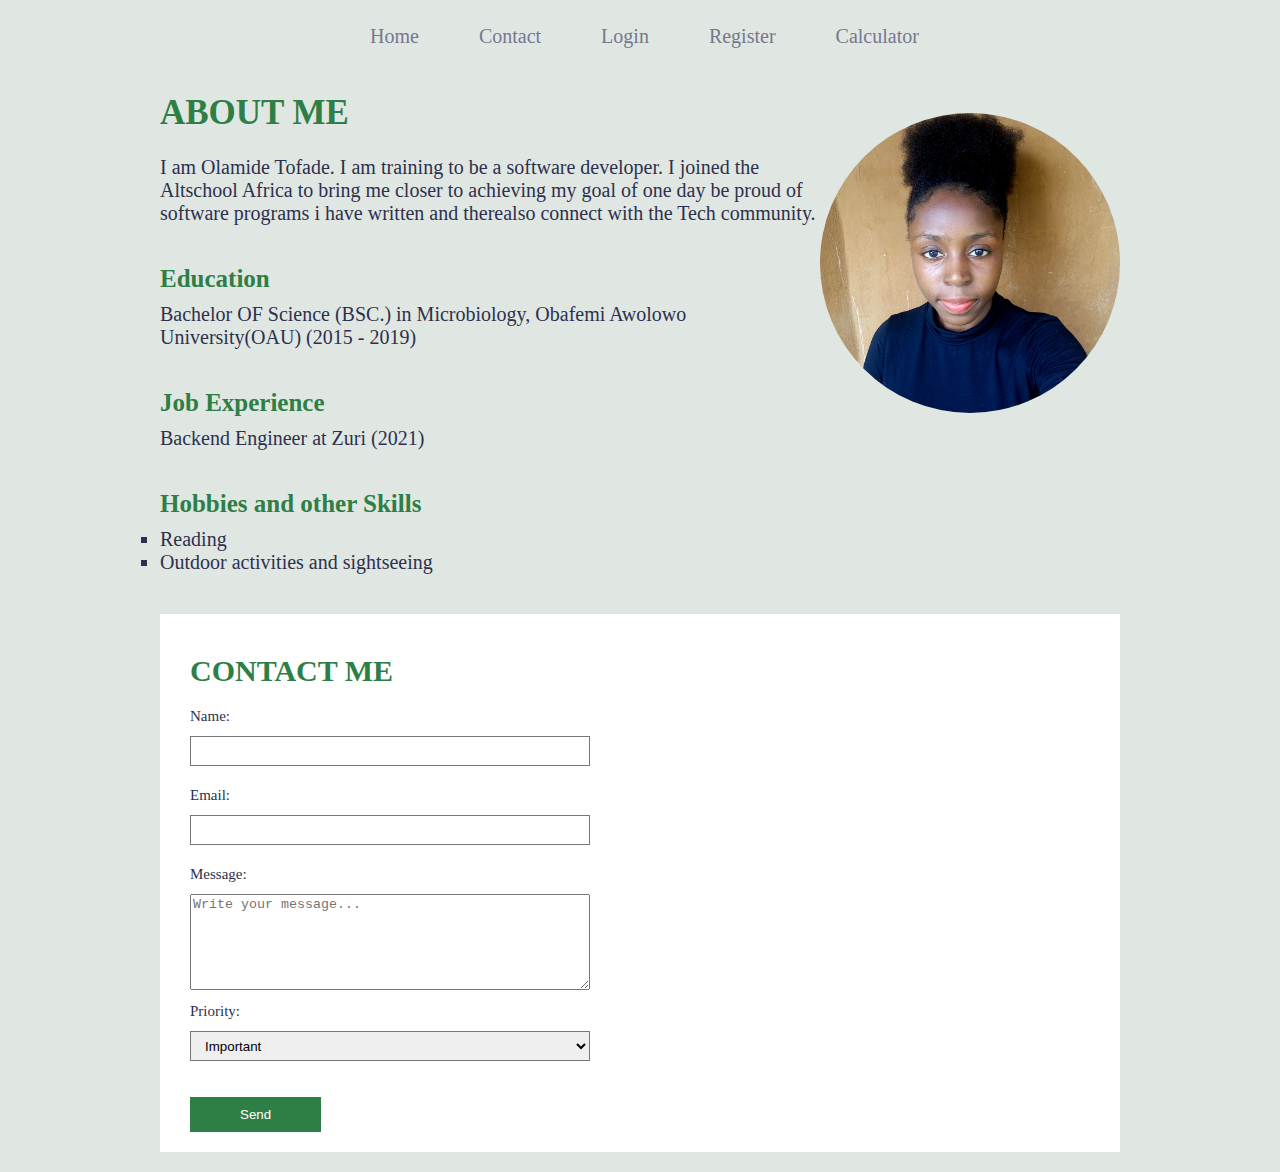
<file: index.html>
<!DOCTYPE html>
<html>

<head>
    <meta charset="utf-8">
    <meta name="viewport" content="width=device-width">
    <title>replit</title>
    <link href="style.css" rel="stylesheet" type="text/css" />
</head>

<body>
    <header>
        <nav>
            <label for="toggle" class=hamburger>
                <img class="menu" src="images/icon-hamburger.svg" alt="hamburger-icon">
            </label>
            <input type="checkbox" class="check" id="toggle">

            <ul class="nav-ul" id="nav-ul">
                <li class="nav-li"><a href="#">Home</a></li>
                <li class="nav-li"><a href="#contact-section">Contact</a></li>
                <li class="nav-li"><a href="./login.html">Login</a></li>
                <li class="nav-li"><a href="./register.html">Register</a></li>
                <li class="nav-li"><a href="./calculator.html">Calculator</a></li>
            </ul>
        </nav>
    </header>
    <section class="about-menu">
        <div class="story">
            <h1>ABOUT ME</h1>
            <p>I am Olamide Tofade. I am training to be a software developer. I joined the Altschool Africa to bring me
                closer to achieving my goal
                of one day be proud of software programs i have written and therealso connect with the Tech community.
            </p>

            <h3>Education</h3>
            <p>Bachelor OF Science (BSC.) in Microbiology, Obafemi Awolowo University(OAU) (2015 - 2019)</p>
            <h3>Job Experience</h3>
            <p>Backend Engineer at Zuri (2021)</p>
            <h3>Hobbies and other Skills</h3>
            <li>Reading</li>
            <li>Outdoor activities and sightseeing</li>
        </div>
        <div class="image">
            <h1>ABOUT ME</h1>
            <img class="picture" src="images/dp.jpg" alt="Profile picture" />
        </div>
    </section>

    <section class="contact-section">
        <div>
            <h2>CONTACT ME</h2>
            <form>
                <label htmlFor="name" class="label">Name:</label>
                <br></br>
                <input id="name" name="name" type="text" required /><br><br>

                <label htmlFor="email" class="label">Email:</label>
                <br></br>
                <input id="email" name="email" type="text" required /><br><br>

                <label htmlFor="mssg" class="label">Message:</label>
                <br></br>
                <textarea id="mssg" name="mssg" rows="6" cols="50" required
                    placeholder="Write your message..."></textarea><br><br>

                <label htmlFor="priority" class="label">Priority:</label>
                <br></br>
                <select id="priority" name="priority">
                    <option value="important">Important</option>
                    <option value="urgent">Urgent</option>
                </select><br></br>

                <button>Send</button>
            </form>
        </div>
    </section>
</body>

</html>
</file>
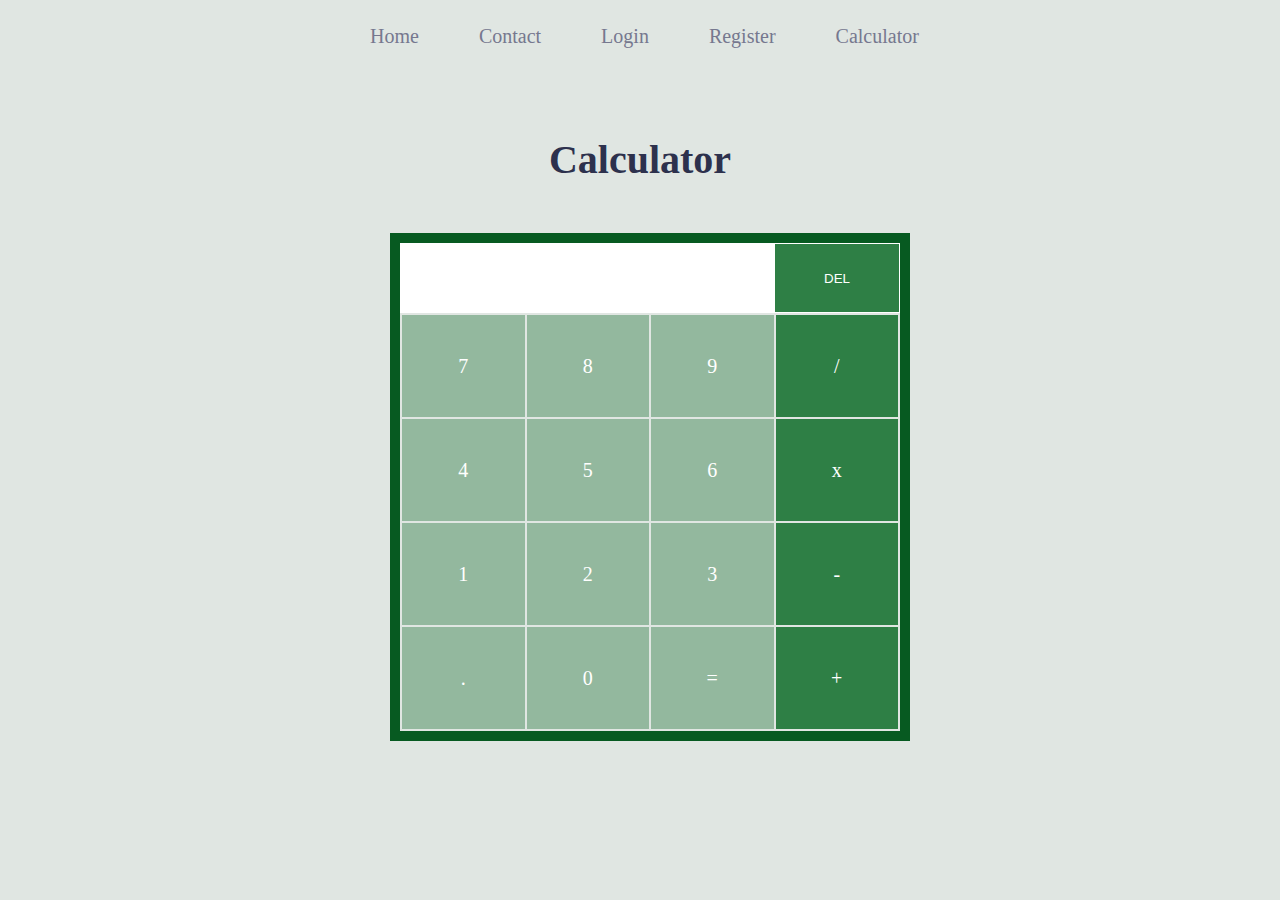
<file: calculator.html>
<!DOCTYPE html>
<html>

<head>
    <meta charset="utf-8">
    <meta name="viewport" content="width=device-width">
    <title>replit</title>
    <link href="style.css" rel="stylesheet" type="text/css" />
</head>

<body>
    <header>
        <nav>
            <label for="toggle" class=hamburger>
                <img class="menu" src="images/icon-hamburger.svg" alt="hamburger-icon">
            </label>
            <input type="checkbox" class="check" id="toggle">

            <ul class="nav-ul" id="nav-ul">
                <li class="nav-li"><a href="./index.html">Home</a></li>
                <li class="nav-li"><a href="./index.html#contact-section">Contact</a></li>
                <li class="nav-li"><a href="./login.html">Login</a></li>
                <li class="nav-li"><a href="./register.html">Register</a></li>
                <li class="nav-li"><a href="./calculator.html">Calculator</a></li>
            </ul>
        </nav>
    </header>
    <section class="calculator-section">
        <h2 class="title">Calculator</h2>
        <div class="content">
            <div class="container">
                <div class="display"></div>
                <button>DEL</button>
            </div>
            <table>
                <colgroup>
                <col span="3" style="background-color:hsl(138, 21%, 65%)">
                <col style="background-color:hsl(137, 47%, 34%)">
              </colgroup>
                <tr>
                    <td>7</td>
                    <td>8</td>
                    <td>9</td>
                    <td>/</td>
                </tr>
                <tr>
                    <td>4</td>
                    <td>5</td>
                    <td>6</td>
                    <td>x</td>
                </tr>
                <tr>
                    <td>1</td>
                    <td>2</td>
                    <td>3</td>
                    <td>-</td>
                </tr>
                <tr>
                    <td>.</td>
                    <td>0</td>
                    <td>=</td>
                    <td>+</td>
                </tr>
                <!-- <tr>
                <td></td>
                <td></td>
                <td></td>
                <td>+</td>
            </tr> -->
            </table>
        </div>
    </section>
</body>

</html>
</file>
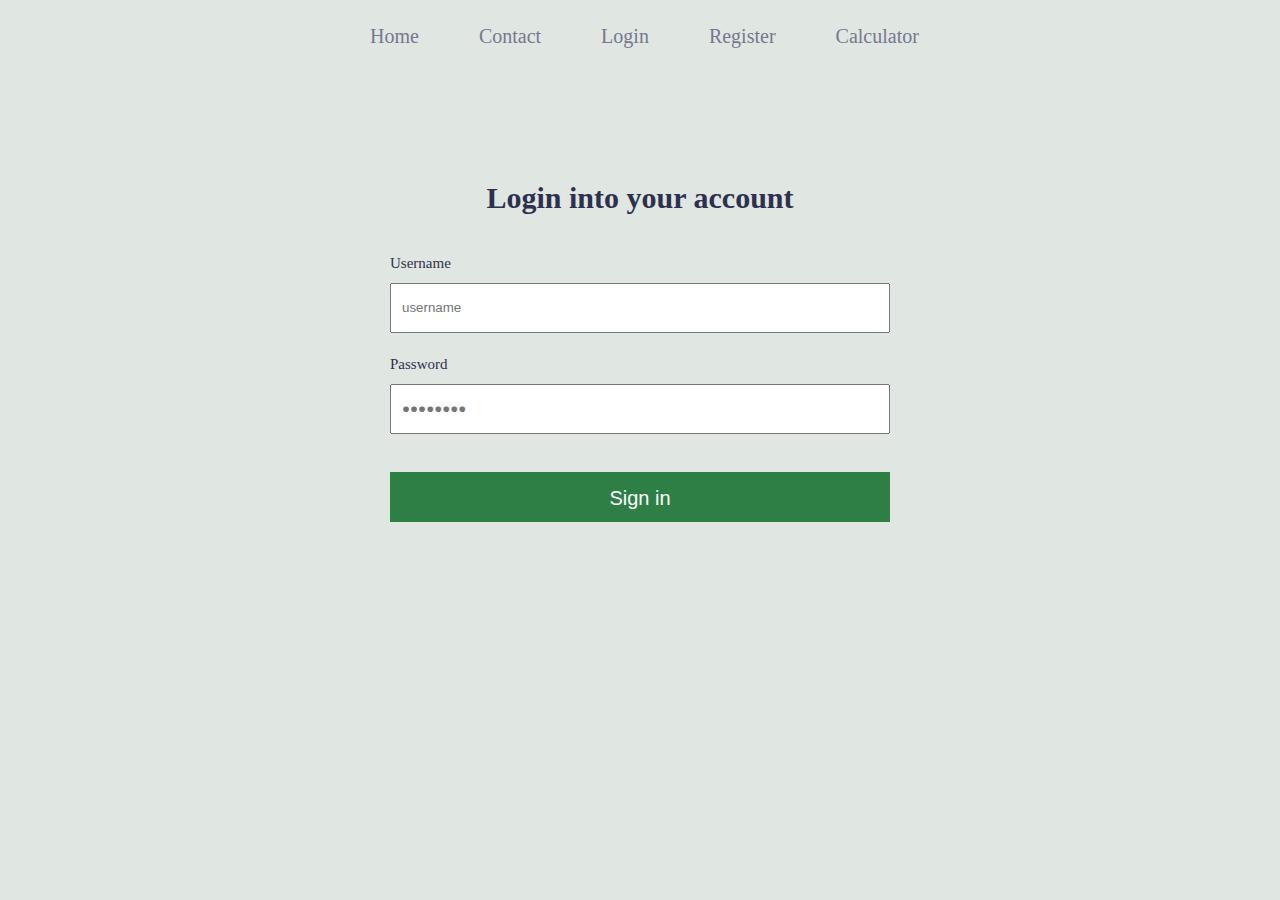
<file: login.html>
<!DOCTYPE html>
<html>

<head>
    <meta charset="utf-8">
    <meta name="viewport" content="width=device-width">
    <title>replit</title>
    <link href="style.css" rel="stylesheet" type="text/css" />
</head>

<body>
    <header>
        <nav>
            <label for="toggle" class=hamburger>
                <img class="menu" src="images/icon-hamburger.svg" alt="hamburger-icon">
            </label>
            <input type="checkbox" class="check" id="toggle">

            <ul class="nav-ul" id="nav-ul">
                <li class="nav-li"><a href="./index.html">Home</a></li>
                <li class="nav-li"><a href="./index.html#contact-section">Contact</a></li>
                <li class="nav-li"><a href="./login.html">Login</a></li>
                <li class="nav-li"><a href="./register.html">Register</a></li>
                <li class="nav-li"><a href="./calculator.html">Calculator</a></li>
            </ul>
        </nav>
    </header>
    <section class="login-section" id="login-section">
        <h2>Login into your account</h2>
        <div>
            <form className="py-7">
                <label htmlFor="uname" class="label">Username</label>
                <br></br>
                <input id="uname" name="uname" type="text" required placeholder="username" /><br><br>
                <label htmlFor="password" class="label">Password</label>
                <br></br>
                <input id="password" name="password" type="password" required
                    placeholder="&#9679;&#9679;&#9679;&#9679;&#9679;&#9679;&#9679;&#9679;" /> <br><br>
                <button>Sign in</button>
            </form>
        </div>
    </section>
</body>

</html>
</file>
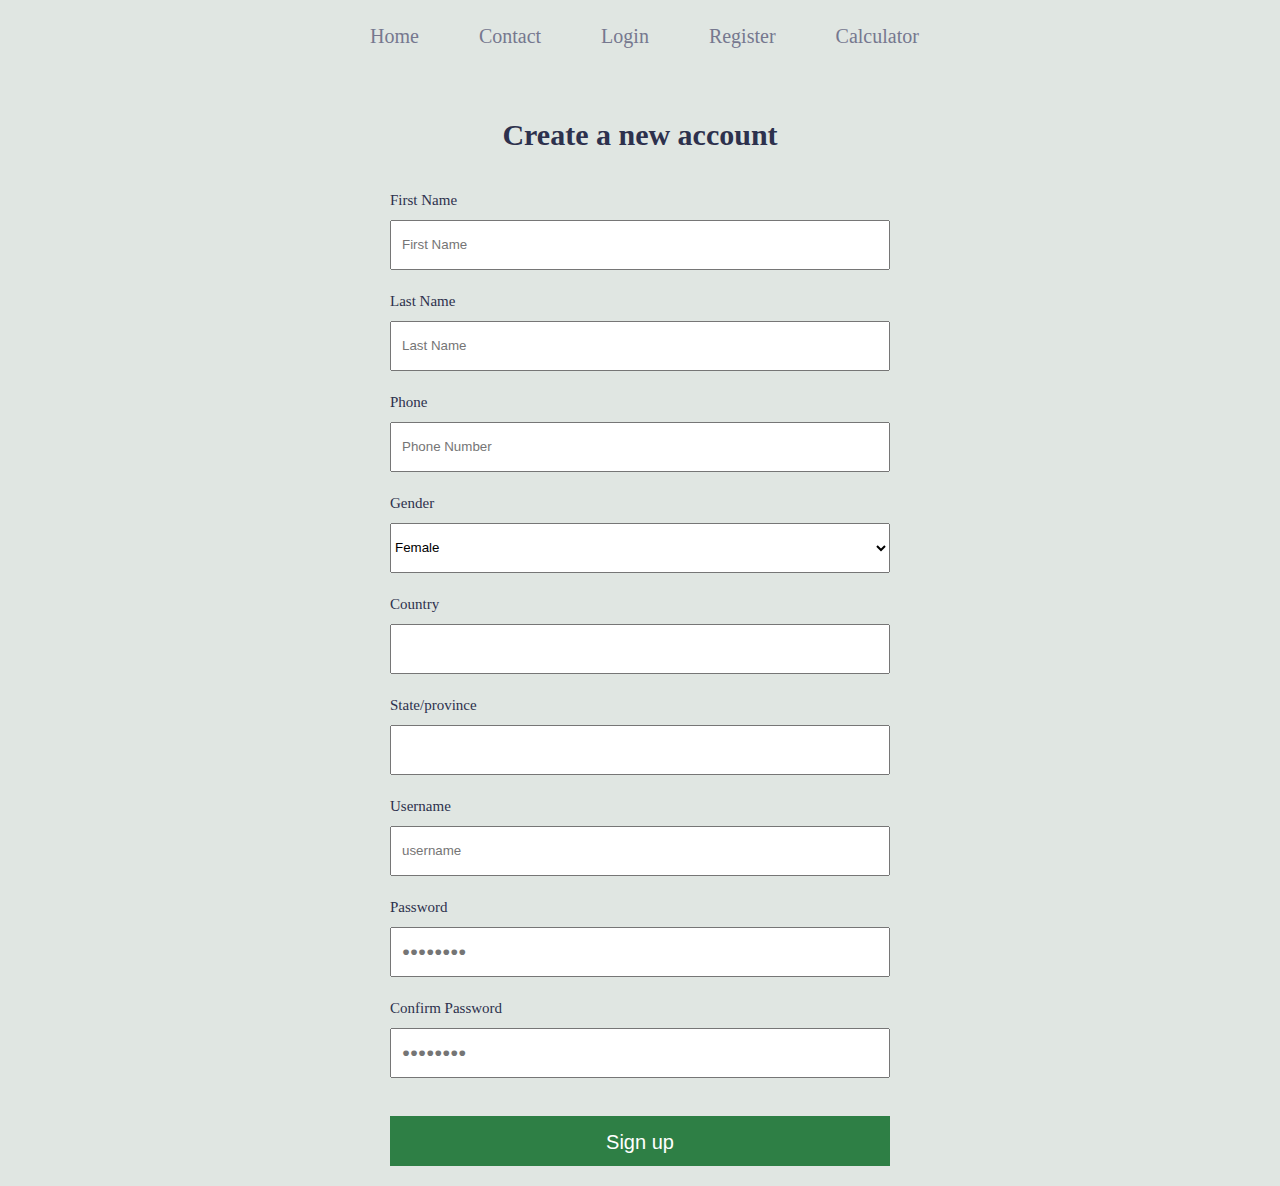
<file: register.html>
<!DOCTYPE html>
<html>

<head>
    <meta charset="utf-8">
    <meta name="viewport" content="width=device-width">
    <title>replit</title>
    <link href="style.css" rel="stylesheet" type="text/css" />
</head>

<body>
    <header>
        <nav>
            <label for="toggle" class=hamburger>
                <img class="menu" src="images/icon-hamburger.svg" alt="hamburger-icon">
            </label>
            <input type="checkbox" class="check" id="toggle">

            <ul class="nav-ul" id="nav-ul">
                <li class="nav-li"><a href="./index.html">Home</a></li>
                <li class="nav-li"><a href="./index.html#contact-section">Contact</a></li>
                <li class="nav-li"><a href="./login.html">Login</a></li>
                <li class="nav-li"><a href="./register.html">Register</a></li>
                <li class="nav-li"><a href="./calculator.html">Calculator</a></li>
            </ul>
        </nav>
    </header>

    <section class="register-section" id="register-section">
        <h2>Create a new account</h2>
        <form>
            <label htmlFor="fname" class="label">First Name</label>
            <br></br>
            <input id="fname" name="fname" type="text" required placeholder="First Name" /><br></br>

            <label htmlFor="lname" class="label">Last Name</label>
            <br></br>
            <input id="lname" name="lname" type="text" required placeholder="Last Name" /><br></br>

            <label htmlFor="phone" class="label">Phone</label>
            <br></br>
            <input id="phone" name="phone" type="text" required placeholder="Phone Number" /><br></br>

            <label htmlFor="gender" class="label">Gender</label>
            <br></br>
            <select id="gender" name="gender">
                <option value="female">Female</option>
                <option value="male">Male</option>
            </select><br></br>

            <label htmlFor="country" class="label">Country</label>
            <br></br>
            <input id="country" name="country" type="text" required /><br></br>

            <label htmlFor="state" class="label">State/province</label>
            <br></br>
            <input id="state" name="state" type="text" required /><br></br>

            <label htmlFor="uname" class="label">Username</label>
            <br></br>
            <input id="uname" name="uname" type="text" required placeholder="username" /><br></br>

            <label htmlFor="password" class="label">Password</label>
            <br></br>
            <input id="password" name="password" type="password" required
                placeholder="&#9679;&#9679;&#9679;&#9679;&#9679;&#9679;&#9679;&#9679;" /><br></br>

            <label htmlFor="cpassword" class="label">Confirm Password</label>
            <br></br>
            <input id="cpassword" name="cpassword" type="password" required
                placeholder="&#9679;&#9679;&#9679;&#9679;&#9679;&#9679;&#9679;&#9679;" /><br></br>
            <button>Sign up</button>
        </form>
    </section>
</body>

</html>
</file>
<file: style.css>
* *::before *::after {
  padding: 0;
  margin: 0;
  box-sizing: border-box;
}

html {
  font-family: "Public-Sans", san-serif;
  font-size: 10px;
}
body {
  margin: 0;
  background-color: hsl(140, 11%, 89%);
}
.nav-ul {
  display: flex;
  flex-direction: row;
  width: 600px;
  align-items: center;
  justify-content: space-between;
  padding: 1rem;
  margin: 0 auto;
  font-size: 2rem;
}
.nav-ul li,
.nav-ul a {
  color: hsl(233, 10%, 51%);
  list-style: none;
  padding: 1.5rem;
  text-decoration: none;
}
.nav-ul a:hover {
  color: hsl(233, 26%, 24%);
  border-bottom: 3px solid hsl(137, 47%, 34%);
}
.about-menu {
  width: 75%;
  padding: 2rem;
  margin: 0 auto;
  color: hsl(233, 26%, 24%);
  display: flex;
  flex-direction: row;
}
.about-menu h1 {
  font-size: 3.5rem;
  margin-top: 0;
  color: hsl(137, 47%, 34%);
}
.about-menu p {
  font-size: 2rem;
  margin-bottom: 4rem;
  margin-top: 0;
}
.about-menu h3 {
  font-size: 2.5rem;
  color: hsl(137, 47%, 34%);
  margin-bottom: 1rem;
}
.about-menu li {
  font-size: 2rem;
  list-style-type: square;
}
.image h1 {
  display: none;
}
img {
  margin-top: 2rem;
  margin-bottom: 2rem;
  width: 300px;
  height: 300px;
  border-radius: 50%;
  object-fit: cover;
}
.contact-section {
  width: 75%;
  margin: 2rem auto;
  color: hsl(233, 26%, 24%);
}
.contact-section div {
  background-color: white;
  padding: 2rem 3rem;
}
.contact-section h2 {
  font-size: 3rem;
  margin: 2rem 0;
  color: hsl(137, 47%, 34%);
}
.label {
  font-size: 1.5rem;
}
#name,
#email,
#priority {
  width: 400px;
  height: 30px;
  padding: 0 1rem;
  box-sizing: border-box;
  border: 1px solid rgb(118, 118, 118);
  margin-bottom: 1rem;
}
#mssg {
  width: 400px;
  box-sizing: border-box;
}
.contact-section button {
  padding: 1rem 5rem;
  margin-top: 1.5rem;
  background-color: hsl(137, 47%, 34%);
  border: none;
  color: white;
}
input:-webkit-autofill {
  -webkit-text-fill-color: hsl(233, 26%, 24%);
  transition: background-color 5000s ease-in-out 0s;
  border: 1px solid rgb(118, 118, 118);
  -webkit-box-shadow: 0 0 0px 1000px white inset;
}
.login-section,
.register-section {
  width: 500px;
  padding: 2rem;
  margin: 7vh auto;
  color: hsl(233, 26%, 24%);
}
.register-section {
  margin: 0 auto;
}
.login-section div {
  width: 100%;
  box-sizing: border-box;
}
.login-section h2,
.register-section h2 {
  text-align: center;
  font-size: 3rem;
  margin-bottom: 4rem;
}
.login-section input,
.register-section input {
  box-sizing: border-box;
  padding: 0 1rem;
  width: 100%;
  height: 50px;
  margin-bottom: 1.2rem;
}
.register-section select {
  width: 100%;
  height: 50px;
  margin-bottom: 1.2rem;
}
.login-section button,
.register-section button {
  padding: 1.5rem;
  height: 50px;
  width: 100%;
  margin-top: 1.5rem;
  background-color: hsl(137, 47%, 34%);
  border: none;
  color: white;
  cursor: pointer;
  font-size: 2rem;
}
.hamburger {
  display: None;
}
.check {
  display: none;
}
.calculator-section {
  width: 500px;
  margin: 7vh auto;
  color: hsl(233, 26%, 24%);
}
.title {
  font-size: 4rem;
  margin-bottom: 5rem;
  text-align: center;
}
.content {
  border: 10px solid hsl(139, 86%, 19%);
  width: 500px;
}
.container {
  display: flex;
  flex-direction: row;
}
.calculator-section table {
  width: 100%;
  color: white;
}
.calculator-section td {
  font-size: 20px;
  width: 25%;
  height: 100px;
  text-align: center;
}
.container button {
  padding: 5px 49px;
  border: 1px solid white;
  background-color: hsl(137, 47%, 34%);
  color: white;
}
.display {
  width: 75%;
  height: 70px;
  background-color: white;
}

@media screen and (max-width: 1024px) {
  img {
    width: 200px;
    height: 200px;
  }
}
@media screen and (max-width: 768px) {
  .about-menu {
    display: flex;
    flex-direction: column;
  }
  img {
    margin-top: 0;
  }
  .story h1 {
    display: none;
  }
  .image h1 {
    display: block;
  }
  .image {
    order: 1;
    margin: auto;
    text-align: center;
  }
  .story {
    order: 2;
  }
}
@media screen and (max-width: 650px) {
  .login-section,
  .register-section {
    width: 90%;
  }
  .hamburger {
    display: inline-block;
    position: absolute;
    top: 2rem;
    right: 8%;
    cursor: pointer;
  }
  .hamburger .menu {
    width: 3rem;
    border-radius: 0%;
    margin: 0;
    height: 2rem;
  }
  .nav-ul {
    flex-direction: column;
    position: absolute;
    width: 60%;
    right: 20%;
    padding: 1rem 0;
    margin-top: 6rem;
    background-color: white;
    border: 1px solid hsl(137, 47%, 34%);
    border-radius: 0.3rem;
    transform: translateY(-200%);
    transition: all 0.5s;
    z-index: 999;
  }
  .nav-ul li {
    padding: 1rem 0;
    font-size: 1.6rem;
  }
  .nav-ul a:hover {
    border-bottom: none;
    color: black;
  }
  .nav-ul li a:hover::before {
    opacity: 0;
  }
  .calculator-section {
    width: 90%;
    box-sizing: border-box;
    margin: 7vh 5%;
  }
  .content {
    width: 95%;
  }
  .container button {
    padding: 0;
    width: 25%;
  }

  /* SLIDE MENU WHEN HAMBURGER IS CLICKED */
  #toggle:checked ~ .nav-ul {
    transform: translateY(0%);
  }
  #toggle:checked ~ .hamburger {
    border: 1px solid red;
    border-radius: 0.3rem;
    padding: 0.4rem;
  }
  #name,
  #email,
  #priority,
  #mssg {
    width: 100%;
  }
}
@media screen and (max-width: 426px) {
  .image h1 {
    font-size: 2.5rem;
  }
  .about-menu p,
  .about-menu li {
    font-size: 1.6rem;
  }
  .about-menu h3,
  .contact-section h2 {
    font-size: 2rem;
    margin: 1rem 0;
  }
  .contact-section button {
    padding: 1rem 3rem;
  }
  .hamburger .menu {
    width: 2rem;
  }
}
</file>
